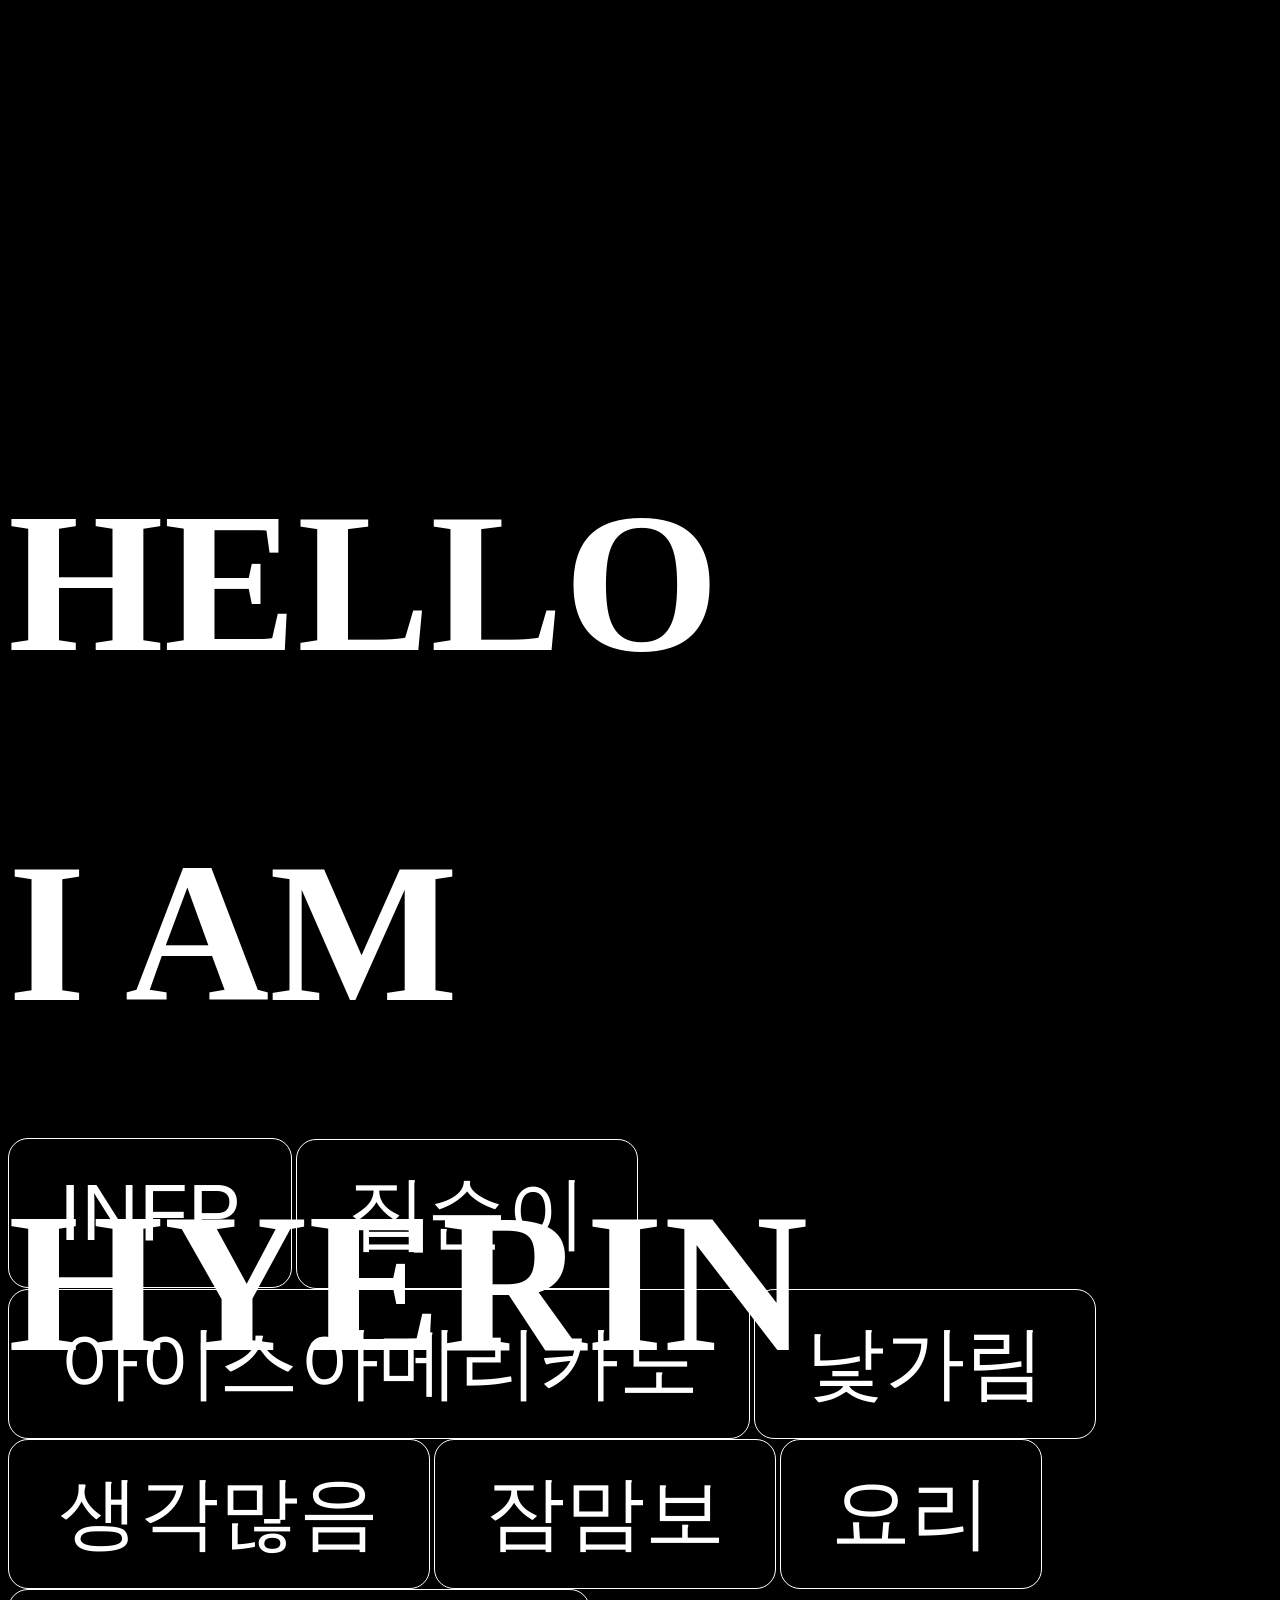
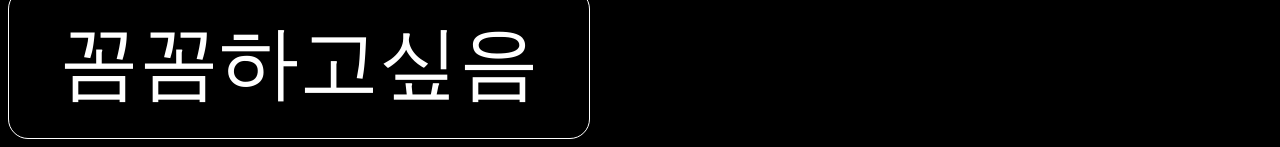
<file: index.html>
<!DOCTYPE html>
<html lang="en">
<head>
  <meta charset="UTF-8">
  <meta name="viewport" content="width=device-width, initial-scale=1.0">
  <title>박혜린</title>
</head>
<link rel="stylesheet" href="./index.css">
<body>
  <div class="wrap">
    <div class="head">
      <div class="left"> 
        <div class="여백"></div>   
        <span>HELLO</span>
        <br>
        <span>I AM HYERIN</span>
      </div>
    </div>
    <div class="head">
    </div>
    <div class="footer">
      <button>INFP</button>
      <button>집순이</button>
      <button>아이스아메리카노</button>
      <button>낯가림</button>
      <br>
      <button>생각많음</button>
      <button>잠맘보</button>
      <button>요리</button>
      <button>꼼꼼하고싶음</button>
    </div>
  </div>
</body>
</html>
</file>
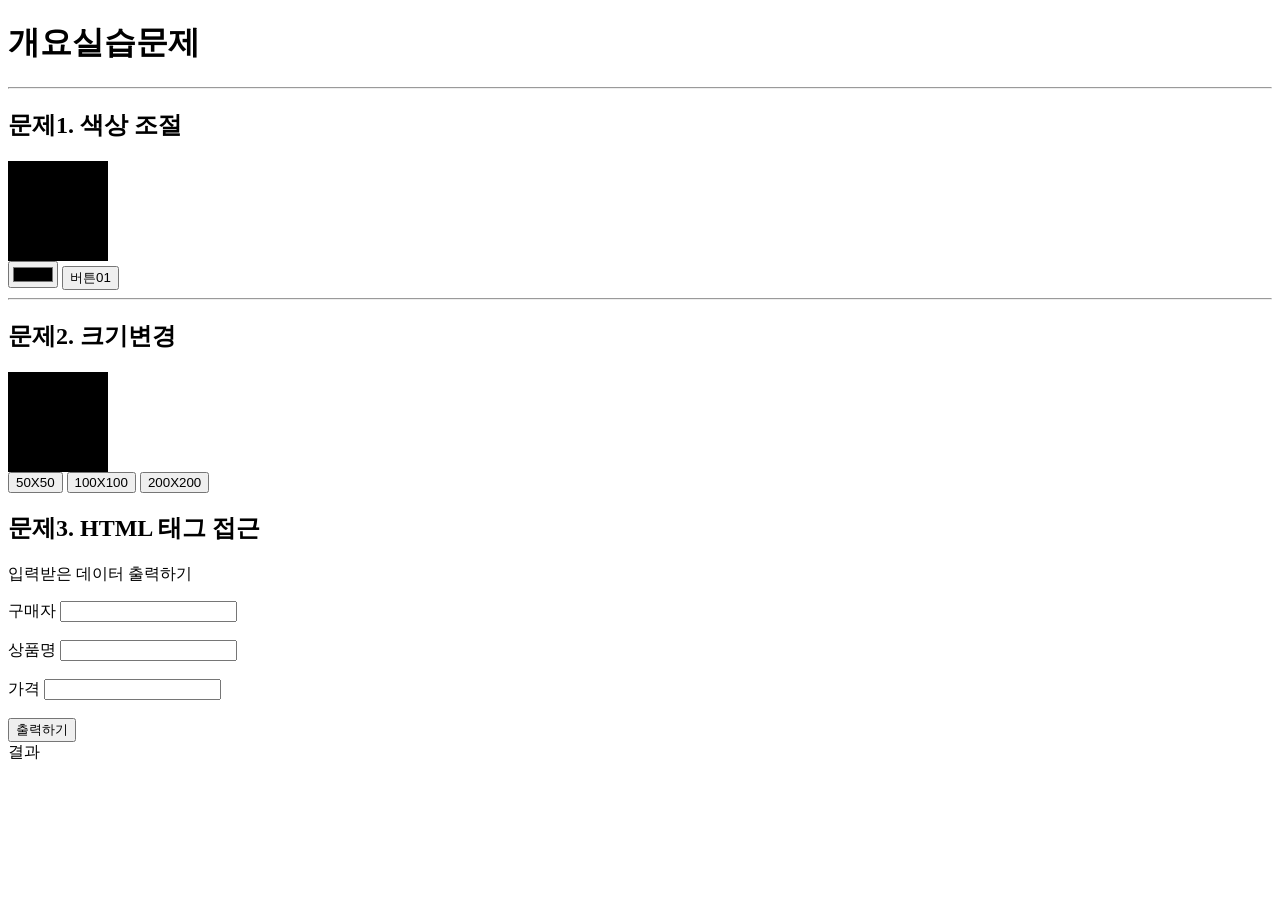
<file: 실습01.html>
<!DOCTYPE html>
<html lang="en">
<head>
  <meta charset="UTF-8">
  <meta name="viewport" content="width=device-width, initial-scale=1.0">
  <title>실습</title>
  <link rel="stylesheet" href="./실습01.css">
  <script defer src="./실습01.js"></script>
</head>
<body>

  <h1>개요실습문제</h1>
  
  <hr/>

  <h2>문제1. 색상 조절</h2>
  <div id="target01"></div>
  <input type="color" id="color01">
  <button onclick="f01()">버튼01</button>

  <hr/>

  <h2>문제2. 크기변경</h2>
  <div id="target02"></div>
  <button onclick="f02(50);">50X50</button>
  <button onclick="f02(100);">100X100</button>
  <button onclick="f02(200);">200X200</button>

  <h2>문제3. HTML 태그 접근</h2>
  <p>
    입력받은 데이터 출력하기
  </p>
  
  <label>구매자</label>
  <input type="text" id="input31">
  <br/><br/>

  <label>상품명</label>
  <input type="text" id="input32">
  <br/><br/>

  <label>가격</label>
  <input type="number" id="input33">
  <br/><br/>

  <button onclick="f03()">출력하기</button>

  <div id="result-area">결과</div>
  



  
</body>
</html>
</file>
<file: index.css>
body{
  background-color: black;
}

.wrap {
  display: flex;
  flex-wrap: wrap; /* 공간이 부족하면 다음 줄로 */
}

.head {
  width: 50%; /* 두 개를 양옆에 배치 */
  height: 1080px;
  box-sizing: border-box; /* 테두리를 너비에 포함 */
}

.footer {
  width: 100%; /* 한 줄 전체를 차지해서 아래로 */
  margin-top: 50px;
}

span{
  color: white;
  font-size: 200px;
  font-weight: bold;
  line-height: 350px;
}

.여백{
  width: 100px;
  height: 400px;
}

img {
  width: 100%;
  height: 100%;
  object-fit: cover; /* 비율을 유지하면서 칸을 채움 */
  object-position: top; /* 머리·상체부터 보이게 */
}

button {
  width: auto;
  height: 150px;
  padding: 0 50px;
  font-size: 80px;

  background-color: transparent;
  border: 0.5px solid white;
  border-radius: 20px;
  color: white;
}
</file>
<file: 실습01.css>
#target01{
  width: 100px;
  height: 100px;
  background-color: black;
}

#target02{
  width: 100px;
  height: 100px;
  background-color: black;
}
</file>
